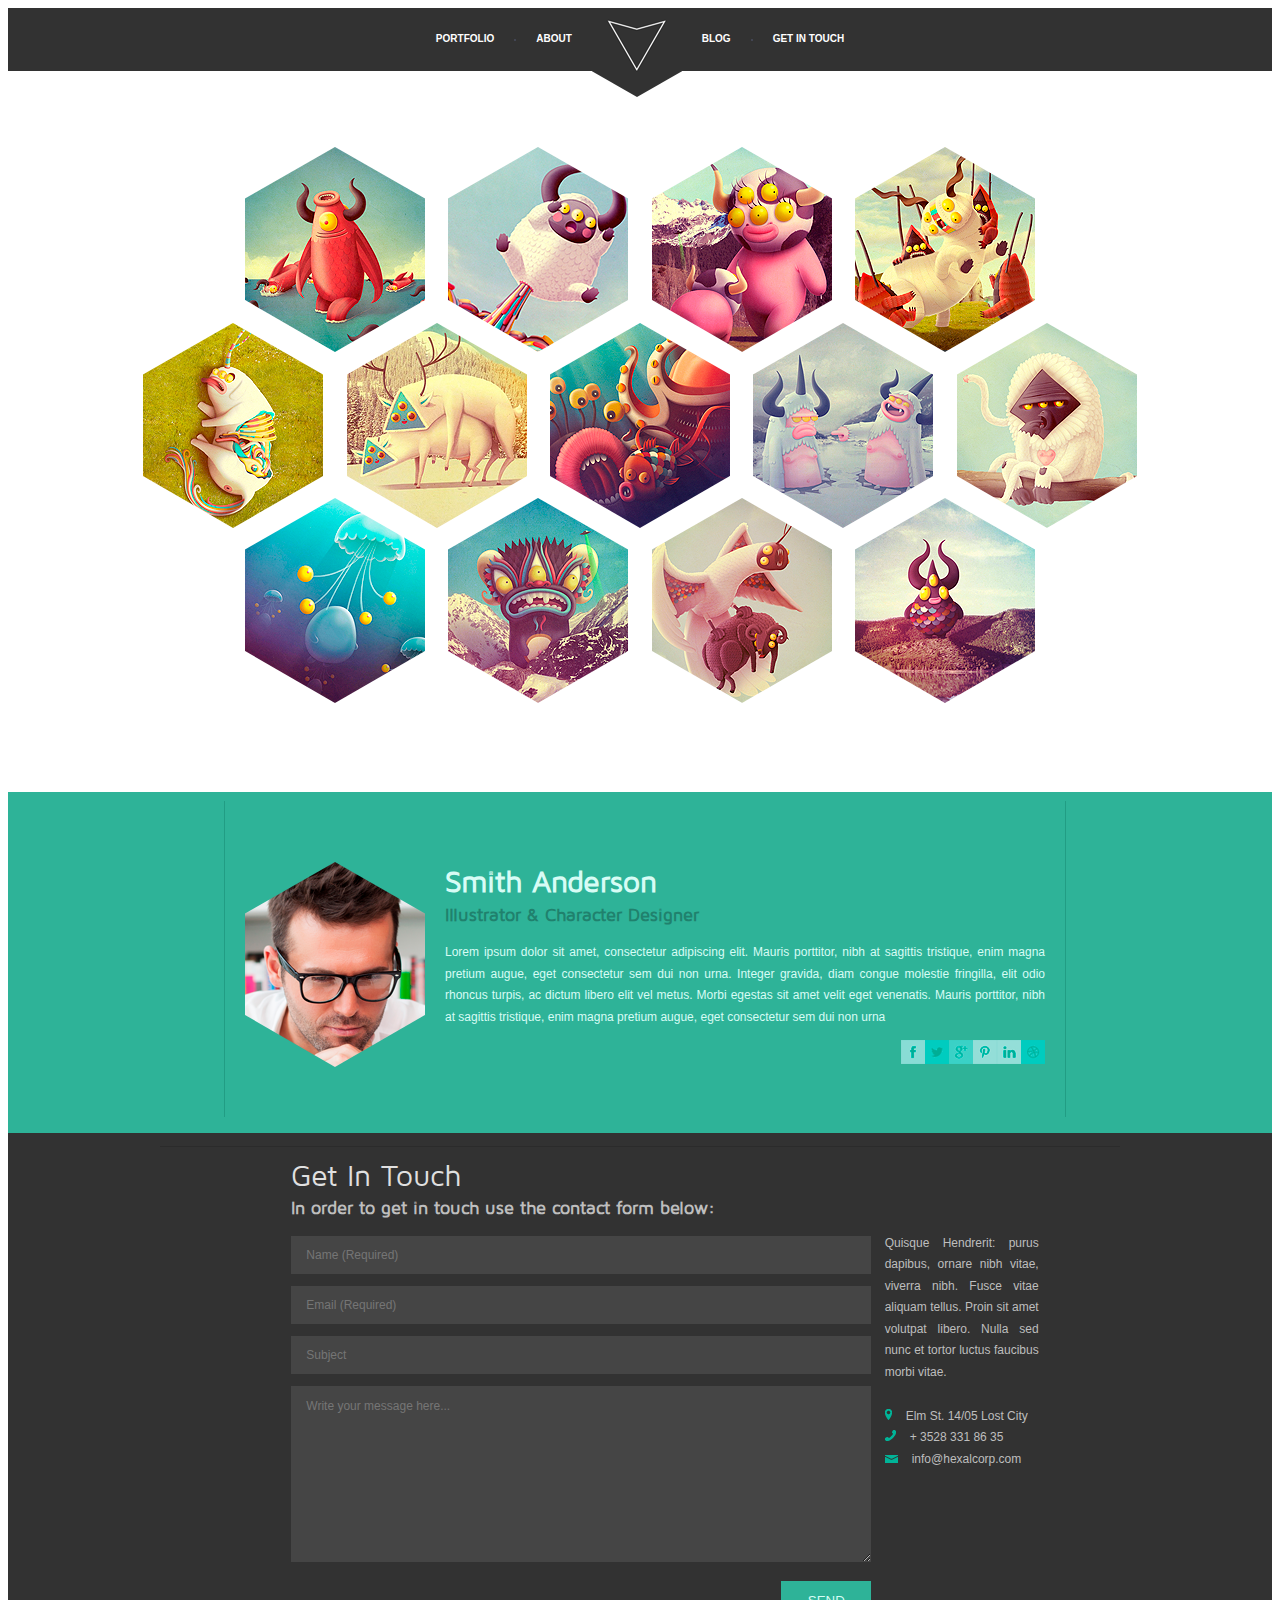
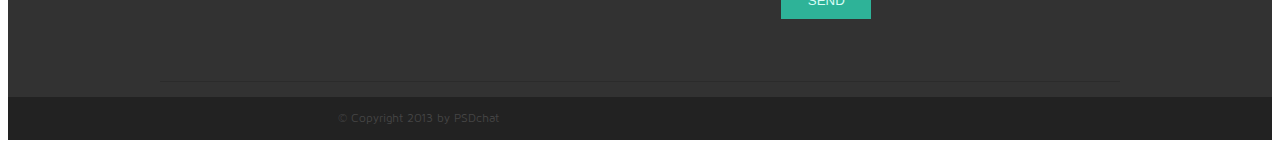
<file: index.html>
<!DOCTYPE html>
<html lang="en">

<head>
    <meta charset="UTF-8">
    <meta name="Hexal" content="width=device-width, initial-scale=1.0">
    <meta http-equiv="X-UA-Compatible" content="ie=edge">
    <title>Hexal</title>
    <link rel="stylesheet" href="style.css">
</head>

<body class="grid">
    <header>
        <a href="#slider">
            <h1>Portfolio</h1>
        </a>
        <div class="dot">

        </div>
        <a href="#about">
            <h1>About</h1>
        </a>
        <a href="#"><img class="logo" src="assets/img/Pointy_Thingy2.png" alt="Logo"></a>
        <a href="#blog">
            <h1>Blog</h1>
        </a>
        <div class="dot">

        </div>
        <a href="#getintouch">
            <h1>Get in touch</h1>
        </a>
    </header>
    <div class="carousel" id="slider">
        <div class="row-1 row-width">
            <div class="hexagon">
                <div class="hexagon-1">
                    <div class="hexagon-2">
                        <img src="assets/img/Hexagons/Layer33.png" alt="">
                    </div>
                </div>
            </div>
            <div class="hexagon">
                <div class="hexagon-1">
                    <div class="hexagon-2">
                        <img src="assets/img/Hexagons/Layer31.png" alt="">
                    </div>
                </div>
            </div>
            <div class="hexagon">
                <div class="hexagon-1">
                    <div class="hexagon-2">
                        <img src="assets/img/Hexagons/Layer34.png" alt="">
                    </div>
                </div>
            </div>
            <div class="hexagon">
                <div class="hexagon-1">
                    <div class="hexagon-2">
                        <img src="assets/img/Hexagons/Layer35.png" alt="">
                    </div>
                </div>
            </div>
        </div>
        <div class="row-2 row-width">
            <div class="hexagon">
                <div class="hexagon-1">
                    <div class="hexagon-2">
                        <img src="assets/img/Hexagons/Layer36.png" alt="">
                    </div>
                </div>
            </div>
            <div class="hexagon">
                <div class="hexagon-1">
                    <div class="hexagon-2">
                        <img src="assets/img/Hexagons/Layer44.png" alt="">
                    </div>
                </div>
            </div>
            <div class="hexagon">
                <div class="hexagon-1">
                    <div class="hexagon-2">
                        <img src="assets/img/Hexagons/Layer37.png" alt="">
                    </div>
                </div>
            </div>
            <div class="hexagon">
                <div class="hexagon-1">
                    <div class="hexagon-2">
                        <img src="assets/img/Hexagons/Layer38.png" alt="">
                    </div>
                </div>
            </div>
            <div class="hexagon">
                <div class="hexagon-1">
                    <div class="hexagon-2">
                        <img src="assets/img/Hexagons/Layer39.png" alt="">
                    </div>
                </div>
            </div>
        </div>
        <div class="row-3 row-width">
            <div class="hexagon">
                <div class="hexagon-1">
                    <div class="hexagon-2">
                        <img src="assets/img/Hexagons/Layer40.png" alt="">
                    </div>
                </div>
            </div>
            <div class="hexagon">
                <div class="hexagon-1">
                    <div class="hexagon-2">
                        <img src="assets/img/Hexagons/Layer41.png" alt="">
                    </div>
                </div>
            </div>
            <div class="hexagon">
                <div class="hexagon-1">
                    <div class="hexagon-2">
                        <img src="assets/img/Hexagons/Layer43.png" alt="">
                    </div>
                </div>
            </div>
            <div class="hexagon">
                <div class="hexagon-1">
                    <div class="hexagon-2">
                        <img src="assets/img/Hexagons/Layer42.png" alt="">
                    </div>
                </div>
            </div>
        </div>
    </div>
    <main id="blog">
        <div class="line">
            <img src="assets/img/Sep.png" alt="">
        </div>
        <div class="hexagon">
            <div class="hexagon-1">
                <div class="hexagon-2">
                    <img src="assets/img/Hexagons/Icon.png" alt="">
                </div>
            </div>
        </div>
        <div id="about">
            <h1>Smith Anderson</h1>
            <h2>Illustrator & Character Designer</h2>
            <p>Lorem ipsum dolor sit amet, consectetur adipiscing elit. Mauris porttitor, nibh at sagittis tristique,
                enim magna pretium augue, eget consectetur sem dui non urna. Integer gravida, diam congue molestie
                fringilla, elit
                odio rhoncus turpis, ac dictum libero elit vel metus. Morbi egestas sit amet velit eget venenatis.
                Mauris porttitor,
                nibh at sagittis tristique, enim magna pretium augue, eget consectetur sem dui non urna</p>
            <div class="social"><a class="dribbble" href="https://dribbble.com/"></a>
                <a class="linkedin" href="https://www.linkedin.com/"></a>
                <a class="pinterest" href="https://www.pinterest.com/"></a>
                <a class="google" href="https://plus.google.com/"></a>
                <a class="twitter" href="https://twitter.com/"></a>
                <a class="facebook" href="https://www.facebook.com/"></a>
            </div>
        </div>
        <div class="line">
            <img src="assets/img/Sep.png" alt="">
        </div>
    </main>
    <div class="getin" id="getintouch">
        <img src="assets/img/Sep2.png" alt="">
        <div class="width">
            <div class="form">
                <h1>Get In Touch</h1>
                <h2>In order to get in touch use the contact form below:</h2>
                <form name="test" method="post" action="#">
                    <p>
                        <input type="text"  placeholder="Name (Required)" required>
                    </p>
                    <p>
                        <input type="email" placeholder="Email (Required)" required>
                    </p>
                    <p>
                        <input type="text" placeholder="Subject">
                    </p>
                    <p><textarea name="comment" cols="40" rows="3" placeholder="Write your message here..."></textarea></p>
                    <div class="send-right">
                        <p><input type="submit" value="Send"></p>
                    </div>
                </form>
            </div>
            <div class="text-form">
                <p class="text-form-first"><span>Quisque Hendrerit:</span> purus dapibus, ornare nibh vitae, viverra
                    nibh. Fusce vitae aliquam tellus. Proin sit amet volutpat libero. Nulla sed nunc et tortor luctus
                    faucibus morbi vitae. </p>
                <a class="text-form-second" href="#the-darkness"><img class="contact" src="assets/img/Inet/location.png"
                        alt="">Elm St.
                    14/05 Lost
                    City</a>
                <a class="text-form-second" href="#the-darkness"><img class="contact" src="assets/img/Inet/phone.png"
                        alt="">+
                    3528 331
                    86 35</a>
                <a class="text-form-second" href="#the-darkness"><img class="contact" src="assets/img/Inet/mail.png"
                        alt="">info@hexalcorp.com</a>
            </div>
            <div id="the-darkness">
                <div id="window">
                    <div class="window-on-window-1">
                        <h1>Contacts</h1>
                        <p>Lorem ipsum dolor sit amet, consectetur adipiscing elit, sed do eiusmod tempor incididunt ut
                            labore et dolore magna aliqua. Ut enim ad minim veniam, quis nostrud exercitation ullamco
                            laboris nisi ut aliquip ex ea commodo consequat. Duis aute irure dolor in reprehenderit in
                            voluptate velit esse cillum dolore eu fugiat nulla pariatur. Excepteur sint occaecat
                            cupidatat
                            non proident, sunt in culpa qui officia deserunt mollit anim id est laborum.</p>
                        <a href="mailto:info@hexalcorp.com"><img class="contact" src="assets/img/Inet/mail.png"
                                alt="">info@hexalcorp.com</a>
                        <a href="tel:+35283318635"><img class="contact" src="assets/img/Inet/phone.png"
                                alt="">+35283318635</a>
                    </div>
                    <div class="window-on-window-2">
                        <a class="close" href="#">Close</a>
                    </div>
                </div>
            </div>
        </div>
        <img class="line-horizont" src="assets/img/Sep2.png" alt="">
    </div>
    <footer>
        <div class="width">
            <p>© Copyright 2013 by PSDchat</p>
        </div>
    </footer>
</body>

</html>
</file>
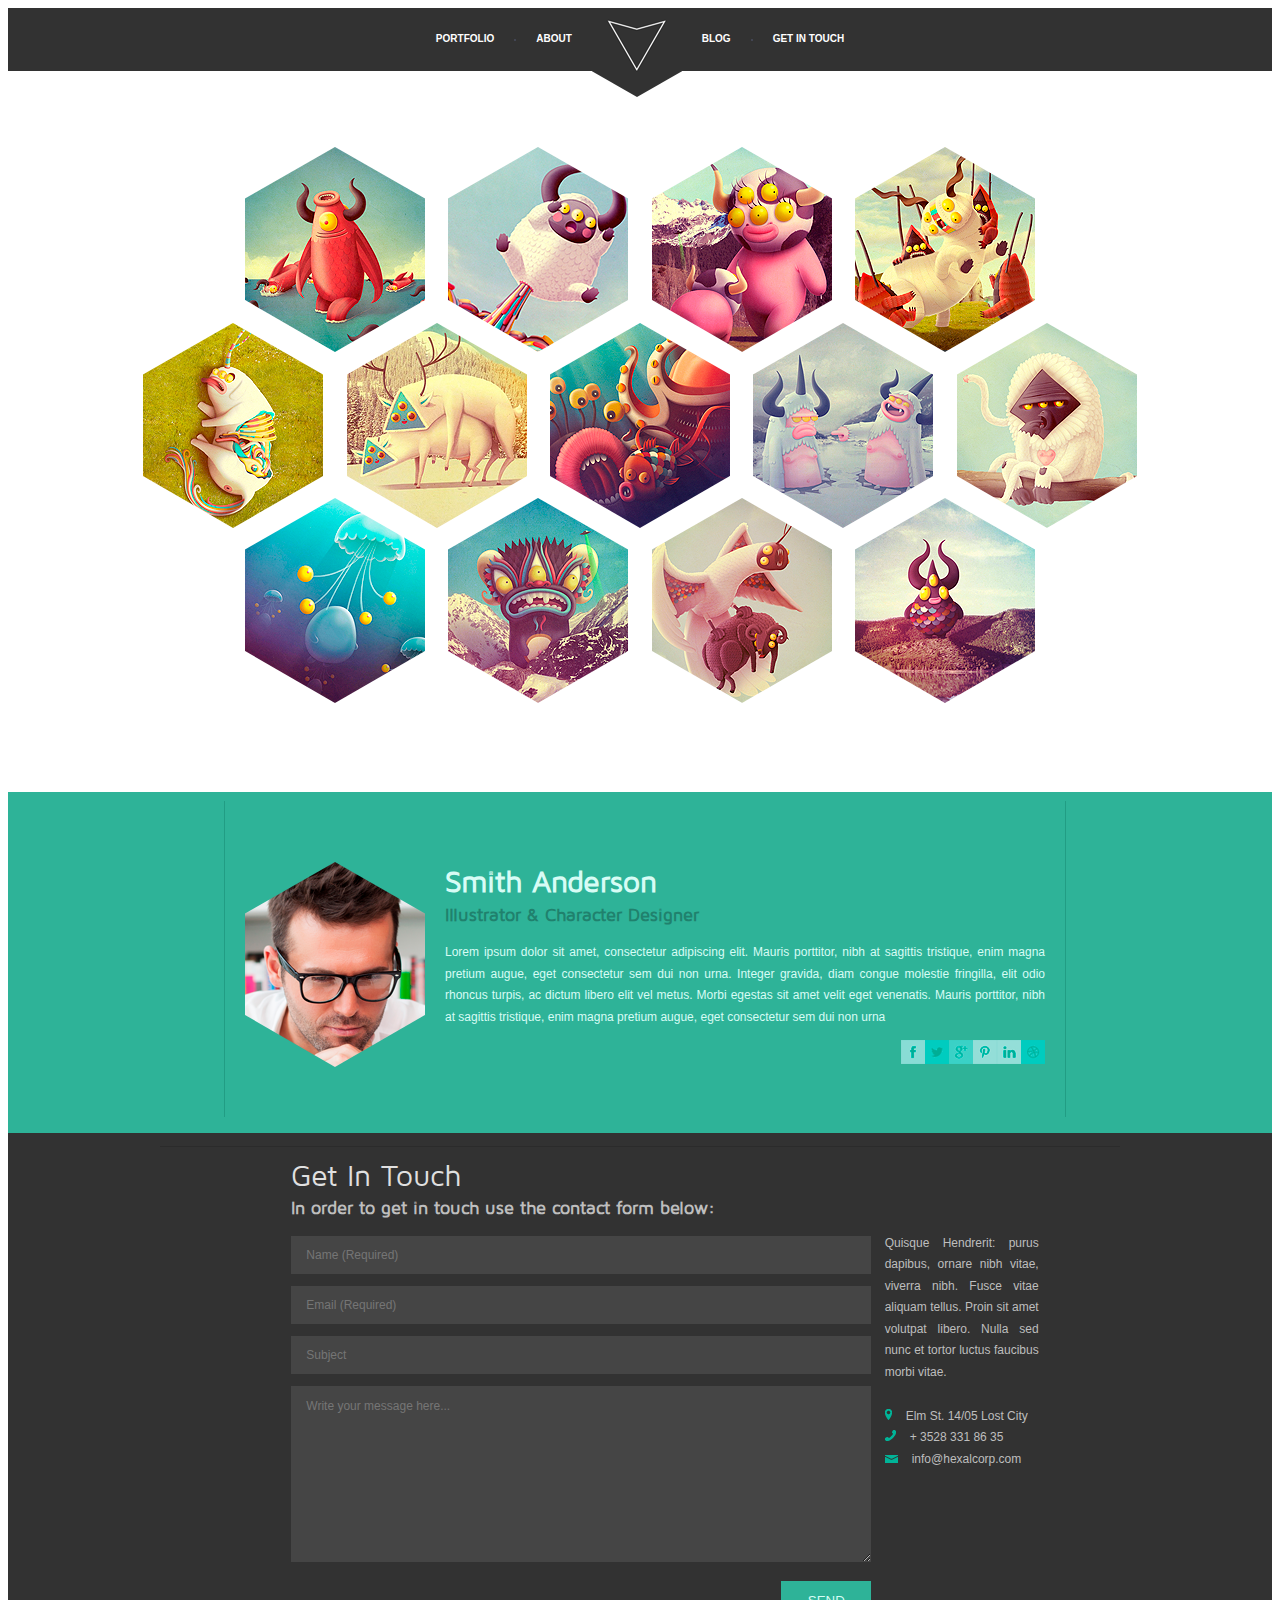
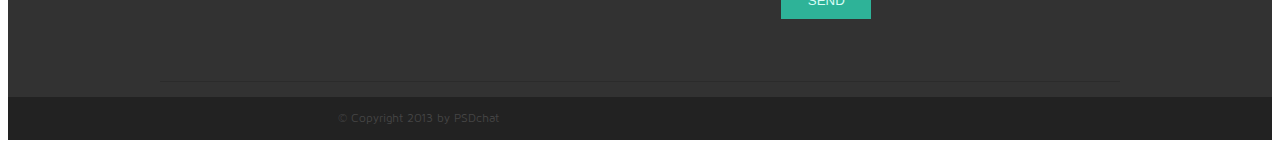
<file: hexal.html>
<!DOCTYPE html>
<html lang="en">

<head>
    <meta charset="UTF-8">
    <meta name="Hexal" content="width=device-width, initial-scale=1.0">
    <meta http-equiv="X-UA-Compatible" content="ie=edge">
    <title>Hexal</title>
    <link rel="stylesheet" href="style.css">
</head>

<body class="grid">
    <header>
        <a href="#slider">
            <h1>Portfolio</h1>
        </a>
        <div class="dot">

        </div>
        <a href="#about">
            <h1>About</h1>
        </a>
        <a href="#"><img class="logo" src="assets/img/Pointy_Thingy2.png" alt="Logo"></a>
        <a href="#blog">
            <h1>Blog</h1>
        </a>
        <div class="dot">

        </div>
        <a href="#getintouch">
            <h1>Get in touch</h1>
        </a>
    </header>
    <div class="carousel" id="slider">
        <div class="row-1 row-width">
            <div class="hexagon">
                <div class="hexagon-1">
                    <div class="hexagon-2">
                        <img src="assets/img/Hexagons/Layer33.png" alt="">
                    </div>
                </div>
            </div>
            <div class="hexagon">
                <div class="hexagon-1">
                    <div class="hexagon-2">
                        <img src="assets/img/Hexagons/Layer31.png" alt="">
                    </div>
                </div>
            </div>
            <div class="hexagon">
                <div class="hexagon-1">
                    <div class="hexagon-2">
                        <img src="assets/img/Hexagons/Layer34.png" alt="">
                    </div>
                </div>
            </div>
            <div class="hexagon">
                <div class="hexagon-1">
                    <div class="hexagon-2">
                        <img src="assets/img/Hexagons/Layer35.png" alt="">
                    </div>
                </div>
            </div>
        </div>
        <div class="row-2 row-width">
            <div class="hexagon">
                <div class="hexagon-1">
                    <div class="hexagon-2">
                        <img src="assets/img/Hexagons/Layer36.png" alt="">
                    </div>
                </div>
            </div>
            <div class="hexagon">
                <div class="hexagon-1">
                    <div class="hexagon-2">
                        <img src="assets/img/Hexagons/Layer44.png" alt="">
                    </div>
                </div>
            </div>
            <div class="hexagon">
                <div class="hexagon-1">
                    <div class="hexagon-2">
                        <img src="assets/img/Hexagons/Layer37.png" alt="">
                    </div>
                </div>
            </div>
            <div class="hexagon">
                <div class="hexagon-1">
                    <div class="hexagon-2">
                        <img src="assets/img/Hexagons/Layer38.png" alt="">
                    </div>
                </div>
            </div>
            <div class="hexagon">
                <div class="hexagon-1">
                    <div class="hexagon-2">
                        <img src="assets/img/Hexagons/Layer39.png" alt="">
                    </div>
                </div>
            </div>
        </div>
        <div class="row-3 row-width">
            <div class="hexagon">
                <div class="hexagon-1">
                    <div class="hexagon-2">
                        <img src="assets/img/Hexagons/Layer40.png" alt="">
                    </div>
                </div>
            </div>
            <div class="hexagon">
                <div class="hexagon-1">
                    <div class="hexagon-2">
                        <img src="assets/img/Hexagons/Layer41.png" alt="">
                    </div>
                </div>
            </div>
            <div class="hexagon">
                <div class="hexagon-1">
                    <div class="hexagon-2">
                        <img src="assets/img/Hexagons/Layer43.png" alt="">
                    </div>
                </div>
            </div>
            <div class="hexagon">
                <div class="hexagon-1">
                    <div class="hexagon-2">
                        <img src="assets/img/Hexagons/Layer42.png" alt="">
                    </div>
                </div>
            </div>
        </div>
    </div>
    <main id="blog">
        <div class="line">
            <img src="assets/img/Sep.png" alt="">
        </div>
        <div class="hexagon">
            <div class="hexagon-1">
                <div class="hexagon-2">
                    <img src="assets/img/Hexagons/Icon.png" alt="">
                </div>
            </div>
        </div>
        <div id="about">
            <h1>Smith Anderson</h1>
            <h2>Illustrator & Character Designer</h2>
            <p>Lorem ipsum dolor sit amet, consectetur adipiscing elit. Mauris porttitor, nibh at sagittis tristique,
                enim magna pretium augue, eget consectetur sem dui non urna. Integer gravida, diam congue molestie
                fringilla, elit
                odio rhoncus turpis, ac dictum libero elit vel metus. Morbi egestas sit amet velit eget venenatis.
                Mauris porttitor,
                nibh at sagittis tristique, enim magna pretium augue, eget consectetur sem dui non urna</p>
            <div class="social"><a class="dribbble" href="https://dribbble.com/"></a>
                <a class="linkedin" href="https://www.linkedin.com/"></a>
                <a class="pinterest" href="https://www.pinterest.com/"></a>
                <a class="google" href="https://plus.google.com/"></a>
                <a class="twitter" href="https://twitter.com/"></a>
                <a class="facebook" href="https://www.facebook.com/"></a>
            </div>
        </div>
        <div class="line">
            <img src="assets/img/Sep.png" alt="">
        </div>
    </main>
    <div class="getin" id="getintouch">
        <img src="assets/img/Sep2.png" alt="">
        <div class="width">
            <div class="form">
                <h1>Get In Touch</h1>
                <h2>In order to get in touch use the contact form below:</h2>
                <form name="test" method="post" action="#">
                    <p>
                        <input type="text"  placeholder="Name (Required)" required>
                    </p>
                    <p>
                        <input type="email" placeholder="Email (Required)" required>
                    </p>
                    <p>
                        <input type="text" placeholder="Subject">
                    </p>
                    <p><textarea name="comment" cols="40" rows="3" placeholder="Write your message here..."></textarea></p>
                    <div class="send-right">
                        <p><input type="submit" value="Send"></p>
                    </div>
                </form>
            </div>
            <div class="text-form">
                <p class="text-form-first"><span>Quisque Hendrerit:</span> purus dapibus, ornare nibh vitae, viverra
                    nibh. Fusce vitae aliquam tellus. Proin sit amet volutpat libero. Nulla sed nunc et tortor luctus
                    faucibus morbi vitae. </p>
                <a class="text-form-second" href="#the-darkness"><img class="contact" src="assets/img/Inet/location.png"
                        alt="">Elm St.
                    14/05 Lost
                    City</a>
                <a class="text-form-second" href="#the-darkness"><img class="contact" src="assets/img/Inet/phone.png"
                        alt="">+
                    3528 331
                    86 35</a>
                <a class="text-form-second" href="#the-darkness"><img class="contact" src="assets/img/Inet/mail.png"
                        alt="">info@hexalcorp.com</a>
            </div>
            <div id="the-darkness">
                <div id="window">
                    <div class="window-on-window-1">
                        <h1>Contacts</h1>
                        <p>Lorem ipsum dolor sit amet, consectetur adipiscing elit, sed do eiusmod tempor incididunt ut
                            labore et dolore magna aliqua. Ut enim ad minim veniam, quis nostrud exercitation ullamco
                            laboris nisi ut aliquip ex ea commodo consequat. Duis aute irure dolor in reprehenderit in
                            voluptate velit esse cillum dolore eu fugiat nulla pariatur. Excepteur sint occaecat
                            cupidatat
                            non proident, sunt in culpa qui officia deserunt mollit anim id est laborum.</p>
                        <a href="mailto:info@hexalcorp.com"><img class="contact" src="assets/img/Inet/mail.png"
                                alt="">info@hexalcorp.com</a>
                        <a href="tel:+35283318635"><img class="contact" src="assets/img/Inet/phone.png"
                                alt="">+35283318635</a>
                    </div>
                    <div class="window-on-window-2">
                        <a class="close" href="#">Close</a>
                    </div>
                </div>
            </div>
        </div>
        <img class="line-horizont" src="assets/img/Sep2.png" alt="">
    </div>
    <footer>
        <div class="width">
            <p>© Copyright 2013 by PSDchat</p>
        </div>
    </footer>
</body>

</html>
</file>
<file: style.css>
@font-face {
    font-family: 'Lato';
    src: url('assets/fonts/9622.ttf');
    font-family: 'Maven Pro Regular';
    src: url('assets/fonts/Maven Pro Regular.otf');
}

body {
    min-width: 1000px;
    font-size: 12px;
    line-height: 21.56px;
    font-weight: 400;
    font-family: Lato, "Arial", sans-serif;
    text-align: justify;
    color: #d7fcf5;
}

a {
    text-decoration: none;
}

.grid {
    display: grid;
    grid-template-rows: 63px 721px 341px 564px 43px;
    text-align: center;
}

header {
    width: 100%;
    z-index: 2;
    display: flex;
    align-items: center;
    justify-content: center;
    background-color: #323232;
}

header a h1 {
    z-index: 3;
    padding: 0 20px 0 20px;
    font-size: 10px;
    line-height: 6.32px;
    font-weight: 700;
    text-transform: uppercase;
    color: #ffffff;
}

header a:hover h1{
    color: #2eb398;
    transition: color 0.2s linear;
}

.logo {
    padding-top: 33px;
}

.dot {
    width: 2px;
    height: 2px;
    border-radius: 50%;
    background-color: #484c5f;
}

.carousel {
    z-index: 1;
}

.hexagon {
    display: inline-block;
    width: 180px;
    height: 210px;
    margin: 10px 10px;
    transform: rotate(60deg);
    overflow: hidden;
}

.hexagon-1 {
    width: 100%x;
    height: 100%;
    transform: rotate(60deg);
    overflow: hidden;
}

.hexagon-2 {
    width: 100%x;
    height: 100%;
    transform: rotate(60deg);
}

.hexagon-2 img {
    transform: rotate(180deg);
}

.row-width {
    min-width: 1200px;
}

.row-1 .hexagon {
    position: relative;
    top: 62px;
}

.row-2 .hexagon {
    position: relative;
}

.row-3 .hexagon {
    position: relative;
    top: -62px;
}

main {
    display: flex;
    align-items: center;
    justify-content: center;
    text-align: left;
    background-color: #2eb398;
}

main p {
    padding-left: 10px;
    text-align: justify;
    width: 600px;
}

main h1 {
    padding-left: 10px;
    font-size: 30px;
    line-height: 4.56px;
    font-family: "Maven Pro Regular", "Arial", sans-serif;
    color: #d7fcf5;
}

main h2 {
    padding-left: 10px;
    font-size: 18px;
    line-height: 21.56px;
    font-family: "Maven Pro Regular", "Arial", sans-serif;
    color: #20816d;
}

.line {
    padding: 0 10px 0 20px;
}

#about a {
    float: right;
    display: block;
    width: 24px;
    height: 24px;
}

#about a:hover {
    transition: background 0.2s linear;
}

#about a.dribbble {
    background: url('assets/img/Inet/Dribbble2.png');

}

#about a.dribbble:hover {
    background: url('assets/img/Inet/Dribbble.png');
}

#about a.linkedin {
    background: url('assets/img/Inet/Linkedin2.png');

}

#about a.linkedin:hover {
    background: url('assets/img/Inet/Linkedin.png');
}

#about a.pinterest {
    background: url('assets/img/Inet/Pinterest2.png');

}

#about a.pinterest:hover {
    background: url('assets/img/Inet/Pinterest.png');
}

#about a.google {
    background: url('assets/img/Inet/Google2.png');

}

#about a.google:hover {
    background: url('assets/img/Inet/Google.png');
}

#about a.twitter {
    background: url('assets/img/Inet/Twitter2.png');

}

#about a.twitter:hover {
    background: url('assets/img/Inet/Twitter.png');
}

#about a.facebook {
    background: url('assets/img/Inet/Facebook2.png');

}

#about a.facebook:hover {
    background: url('assets/img/Inet/Facebook.png');
}

.getin {
    background-color: #323232;
}

.getin h1 {
    font-size: 30px;
    line-height: 4.56px;
    font-weight: 400;
    font-family: "Maven Pro Regular", "Arial", sans-serif;
    text-align: left;
    color: #e0e0e0;
}

.getin h2 {
    font-size: 18px;
    font-family: "Maven Pro Regular", "Arial", sans-serif;
    text-align: left;
    color: #bebebe;
}

.getin .width {
    margin-left: auto;
    margin-right: auto;
    padding-left: 50px;
}

.width {
    width: 820px;
}

input {
    font-family: Lato, "Arial", sans-serif;
    border: none;
    outline: none;
    width: 550px;
    height: 38px;
}

input[type="text"],
input[type="email"] {
    padding: 0 15px;
    font-size: 12px;
    color: #bebebe;
    background: #454545;
}

form {
    text-align: left;
}

input[type="submit"] {
    width: 90px;
    text-transform: uppercase;
    color: #d7fcf5;
    background-color: #2eb398;
}

input[type='submit']:hover,
.close:hover {
    color: #2eb398;
    background: #d7fcf5;
    transition: color 0.2s linear;
}

.send-right {
    text-align: right;
    clear: both; 
}

textarea {
    width: 550px;
    height: 150px;
    padding: 13px 15px;
    font-size: 12px;
    font-family: Lato, "Arial", sans-serif;
    color: #bebebe;
    border: none;
    background: #454545;
    outline: none;
}

.form {
    display: inline-block;
    width: 580px;
}

.text-form {
    display: inline-block;
    width: 20%;
    vertical-align: top;
    text-align: justify;
}

.getin .width .text-form p,
.getin .width .text-form a {
    padding-left: 10px;
    color: #bebebe;
}

.getin .width .text-form a {
    display: block;
}

.getin .width .text-form a:hover {
    color: #2eb398;
    transition: color 0.2s linear;
}

.text-form-first {
    padding: 66px 0 10px 0;
}

.contact {
    margin-right: 14px;
}

.text-form-second {
    margin: 0;
}

.line-horizont {
    margin-top: 50px;
}

#the-darkness {
    position: absolute;
    top: 0;
    left: 0;
    z-index: 11;
    display: none;
    width: 100%;
    height: 100%;
    background: rgba(102, 102, 102, 0.8);
}

#window {
    position: absolute;
    top: 0;
    right: 0;
    bottom: 0;
    left: 0;
    z-index: 12;
    width: 800px;
    height: 400px;
    margin: auto;
    padding: 15px;
    text-align: center;
    color: #bebebe;
    background-color: #454545;
}

#window h1 {
    padding: 15px;
    text-align: center;
}

#window p {
    padding: 15px;
    text-align: center;
}

#window a {
    display: block;
    color: #bebebe;
}

#window .window-on-window-1 a {
    font-size: 20px;
    line-height: 40.56px;
    font-weight: 400;
}

#window .window-on-window-1 a:hover {
    color: #2eb398;
    transition: color 0.2s linear;
}

#the-darkness:target {
    display: block;
}

.close {
    z-index: 13;
    display: inline-block;
    width: 90px;
    height: 37px;
    margin-left: auto;
    margin-right: auto;
    margin-top: 50px;
    padding-top: 15px;
    font-size: 14pt;
    text-decoration: none;
    text-transform: uppercase;
    color: #d7fcf5;
    background-color: #2eb398;
    cursor: pointer;
}

footer {
    background-color: #222222;
}

footer p {
    display: flex;
    margin: 18px 0 0 0;
    font-size: 12px;
    line-height: 6.32px;
    font-family: "Maven Pro Regular", "Arial", sans-serif;
    color: #454545;
    align-items: center;
    justify-content: center;
}
</file>
